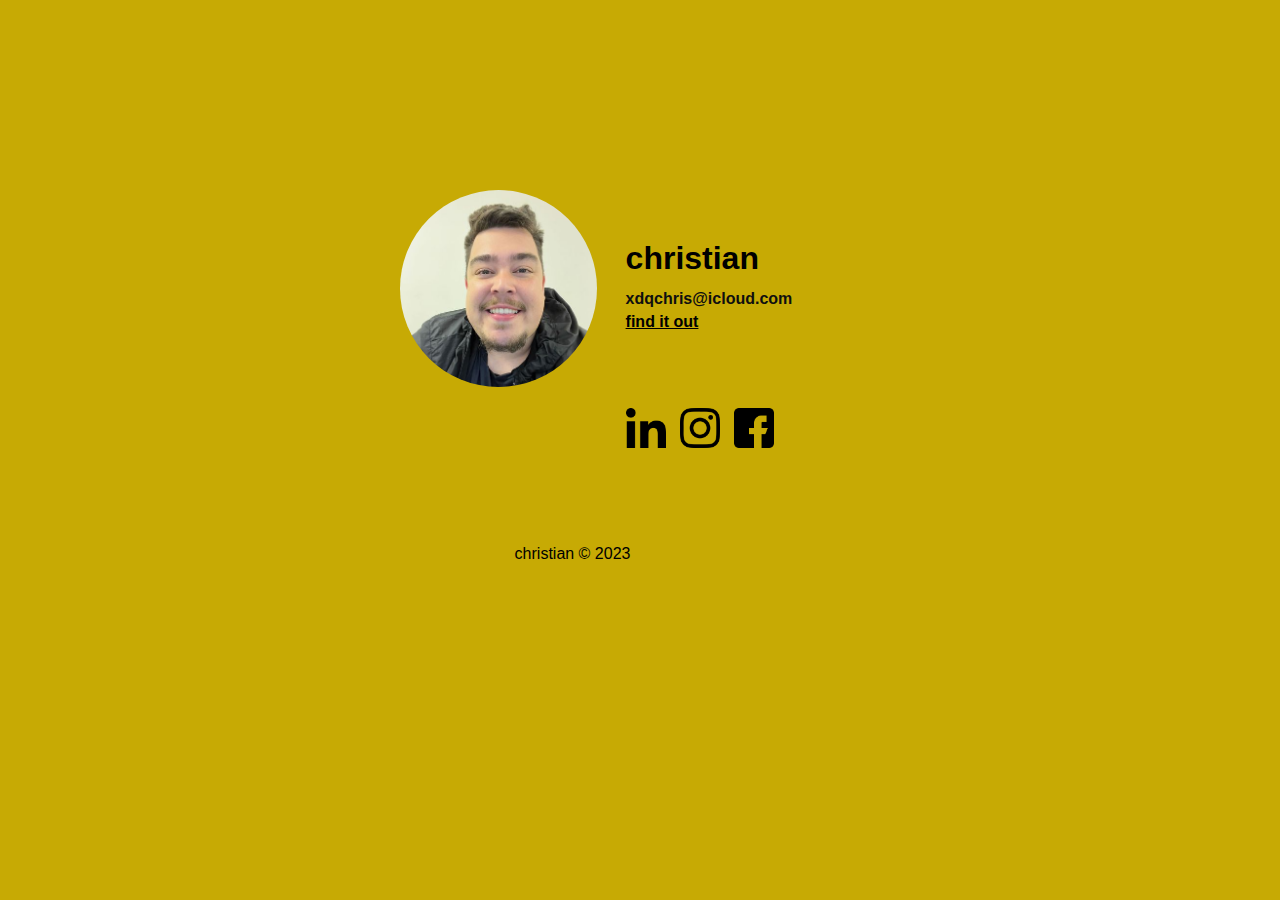
<file: index.html>
<!DOCTYPE html>
<html lang="pt">
<head>
    <meta charset="UTF-8">
    <meta http-equiv="X-UA-Compatible" content="IE=edge">
    <meta name="viewport" content="width=device-width, initial-scale=1.0">
    <title>Christian</title>
    <link rel="stylesheet" href="index.css">
</head>
<body>
    <div id="geral">

		<div id="foto">
			<img src="./img/christian.png">
		</div>
		<div id="info">
			<h1>christian</h1>

			<h2>xdqchris@icloud.com<br>
                
            <a href="mailto:xdqchris@icloud.com" target="_blank">find it out</a></h2>
          

		</div>
		<div id="social">
			<p class="social">
				<a href="https://www.linkedin.com/in/christian-rodrigues-8a470991/" target="_blank" title="LinkedIn"><img src="./img/linkedin.png"></a>
				
				<a href="https://www.instagram.com/xdq_chris/" target="_blank" title="Instagram"><img src="./img/instagram.png"></a>
				<a href="https://www.facebook.com/christian.arruda.14" target="_blank" title="Facebook"><img src="./img/facebook.png"></a>
				
			</p>
		</div>
    </div>
    <footer>
        <p>
            christian © 2023
        </p>
    </footer>

</div>
</body>
</html>
</file>
<file: index.css>
body {
    background-color: rgb(199, 170, 4);
			font-family: 'Exo 2', 'Helvetica Neue', Helvetica, Arial, sans-serif;
			font-weight: 400;
			color: rgb(0, 0, 0);
}

#geral {
    position: center;
    margin: 15% auto;
    width: 38%;
    /*border:1px solid red;*/
}

#foto {
    display: block;
    float: left;
    width: 41%;
    min-width: 180px;
    
}
#foto img{
    width: 100%;
        border-radius: 50%;

}

#info {
    display: block;
    float: left;
    width: 52%;
    min-width: 180px;
    padding-left: 6%;
    padding-top: 6%;
    /*border:1px solid blue;*/
}

#social {
    display: block;
    float: left;
    width: 52%;
    min-width: 120px;
    padding-left: 6%;
    padding-top: 10%;
    /*border:1px solid green;*/
}

h1 {
    text-transform: block;
    font-weight: 600;
    font-size: 2em;
    margin-bottom: 5px;
}

h2 {
    font-weight: 600;
    font-size: 1em;
    color: #0f0f0f;
}
h2 a {
    display: block;
    margin-top: 5px;
    color: #000000;
}
p.social img {
    width: 40px;
    height: 40px;
    margin-right: 10px;
}
footer p {
    margin: 1px;
   
   }
footer {
    display: block;
    float: left;
    width: 60%;
    min-width: 180px;
    padding-left: 40%;
    padding-top: 6%;
    /*border:1px solid green;*/

}
</file>
